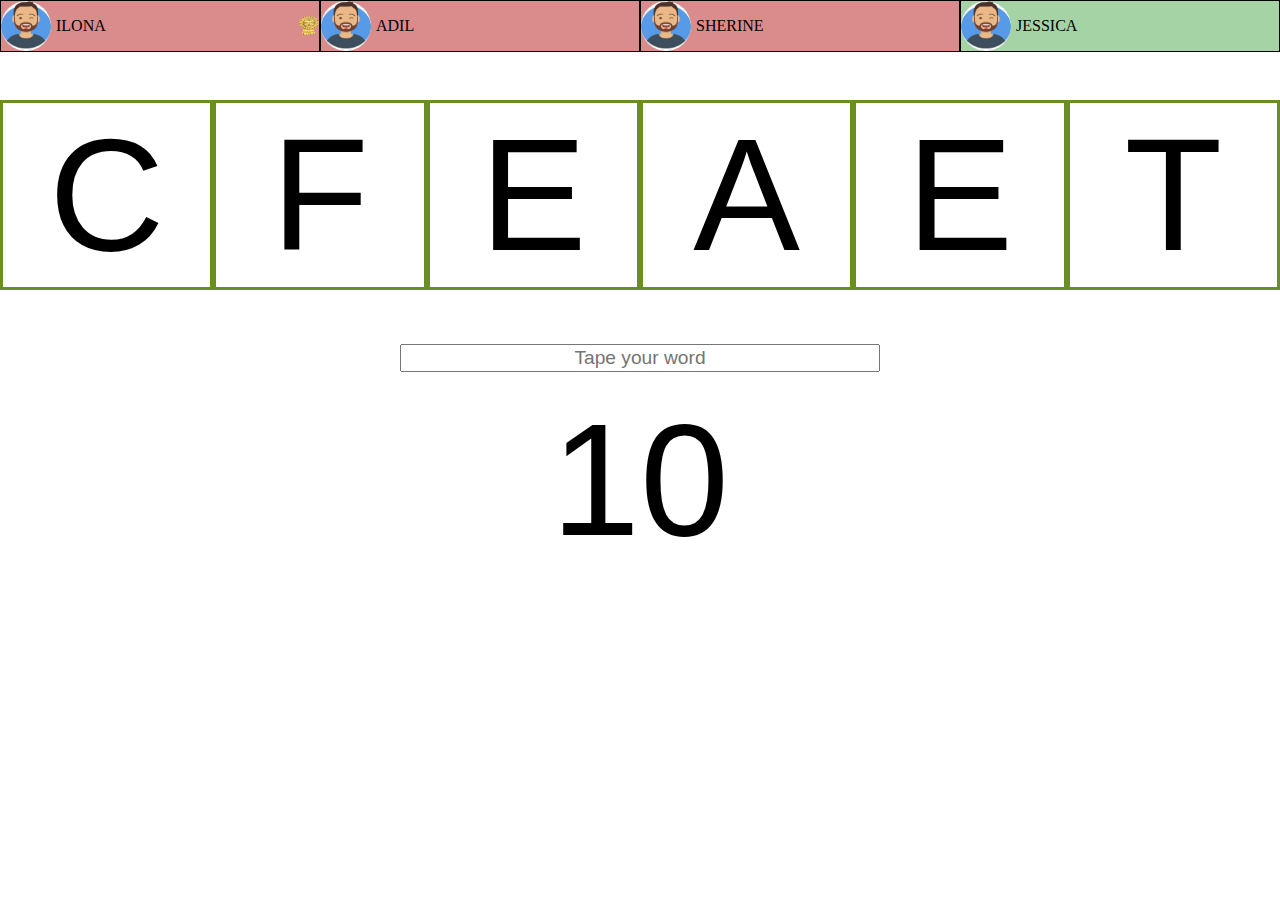
<file: webGameSocket/index.html>
<!DOCTYPE html>
<html lang="en">
<head>
    <meta charset="UTF-8">
    <title>Title</title>
    <link rel="stylesheet" href="ui/static/css/main.css">
</head>
<style>


</style>
<body>
<!--- player ---->
<div class="container screen-mobile">
    <div class="p-p-container item wait">
            <span>
         <img class="img-avatar" src="ui/static/asset/img.png" height="50px" width="50px" style="border-radius: 50%">
            </span>
        <P class="space">ILONA</P>
        <span>
                <img src="ui/static/asset/win.png" class="win" style="background: transparent !important;">
            </span>
    </div>
    <div class="p-p-container item wait">

            <span>
         <img class="img-avatar" src="ui/static/asset/img.png" height="50px" width="50px" style="border-radius: 50%">
            </span>
        <P>ADIL</P>

    </div>
    <div class="p-p-container item wait">

            <span>
         <img class="img-avatar" src="ui/static/asset/img.png" height="50px" width="50px" style="border-radius: 50%">
            </span>
        <P>SHERINE</P>

    </div>
    <div class="p-p-container item current">

            <span>
         <img class="img-avatar" src="ui/static/asset/img.png" height="50px" width="50px" style="border-radius: 50%">
            </span>
        <P>JESSICA</P>

    </div>
</div>

<!--- word ---->
<div  class="container" style="margin-top: 3em ;">
    <div id="w1" class="item-word updateFontWord animation-w">
        C
    </div>
    <div id="w2" class="item-word updateFontWord animation-w">
        F
    </div>
    <div id="w3" class="item-word updateFontWord  animation-w">
        E
    </div>
    <div id="w4" class="item-word updateFontWord animation-w">
        A
    </div>
    <div id="w5" class="item-word updateFontWord animation-w">
        E
    </div>
    <div id="w6" class="item-word updateFontWord animation-w">
        T
    </div>
</div>

<!---- input ---->
<div class="container center" style="margin-top: 1em ">
    <input type="text" name="myGuess" required placeholder="Tape your word">
</div>

<!--timer-->
<div class="container center" style="margin-top: 1em ; justify-content: space-evenly">

    <div class="timer">
        10
    </div>
</div>
</body>
</html>
</file>
<file: webGameSocket/ui/static/css/main.css>
* {
    box-sizing: border-box;
}

input {
    margin-top: 2em;
    text-align: center;
    width: 25em;
    font-size: larger;
}

body {
    margin: 0;
    font-family: fantasy;
    background: #ffffff;
}

.img-avatar {
    margin-right: 5px;
}

.container {
    display: flex;
    align-items: center;
    text-align: center;
    margin: 0;
    flex-wrap: wrap;

}

.container-column {
    display: flex;
    flex-direction: column;
}

.item {
    flex-grow: 4;
    background: rgba(244, 244, 128, 0.97);
}

.current {
    background: #a5d3a5;
}

.wait {
    background: #da8b8b;
}

.start {
    background: #abee6e;
}

.win {
    width: 20px;
    height: 20px;
}

.item-word {
    flex-grow: 2;
    border: 3px solid olivedrab;
    font-size: 10em;
    font-family: sans-serif;
    flex: 12.5%;
}

.p-p-container {
    display: flex;
    align-items: center;
    text-align: left;
    margin: 0;
    border: 1px solid black;
    flex: 24%;
}


span {
    display: flex;
    justify-content: space-evenly;
    align-items: center;
}

.timer {
    font-family: sans-serif;
    font-size: 10em;
}

.space {
    flex-grow: 3;
}

.center {
    justify-content: center;
    align-items: center;
}

@media screen and (max-width: 470px) {

}

@media screen and (max-width: 670px) {
    .updateFontWord {
        font-size: 3em;
    }
}

.animation-w {
    position: relative;
    animation: mymove 2s;
    animation-name: myAnim;
}

#w0 {
    animation-timing-function: ease-out;
}

#w1 {
    animation-timing-function: ease;
}

#w2 {
    animation-timing-function: ease-in;
}

#w3 {
    animation-timing-function: linear;
}

#w4 {
    animation-timing-function: ease-in-out;
}

#w5 {
    animation-timing-function: linear;
}

@keyframes myAnim {
    from {
        top: 1000px;
    }
    to {
        top: 0px;
    }
}

.center-verticaly {
    width: 100px;
    height: 100px;
}
</file>
